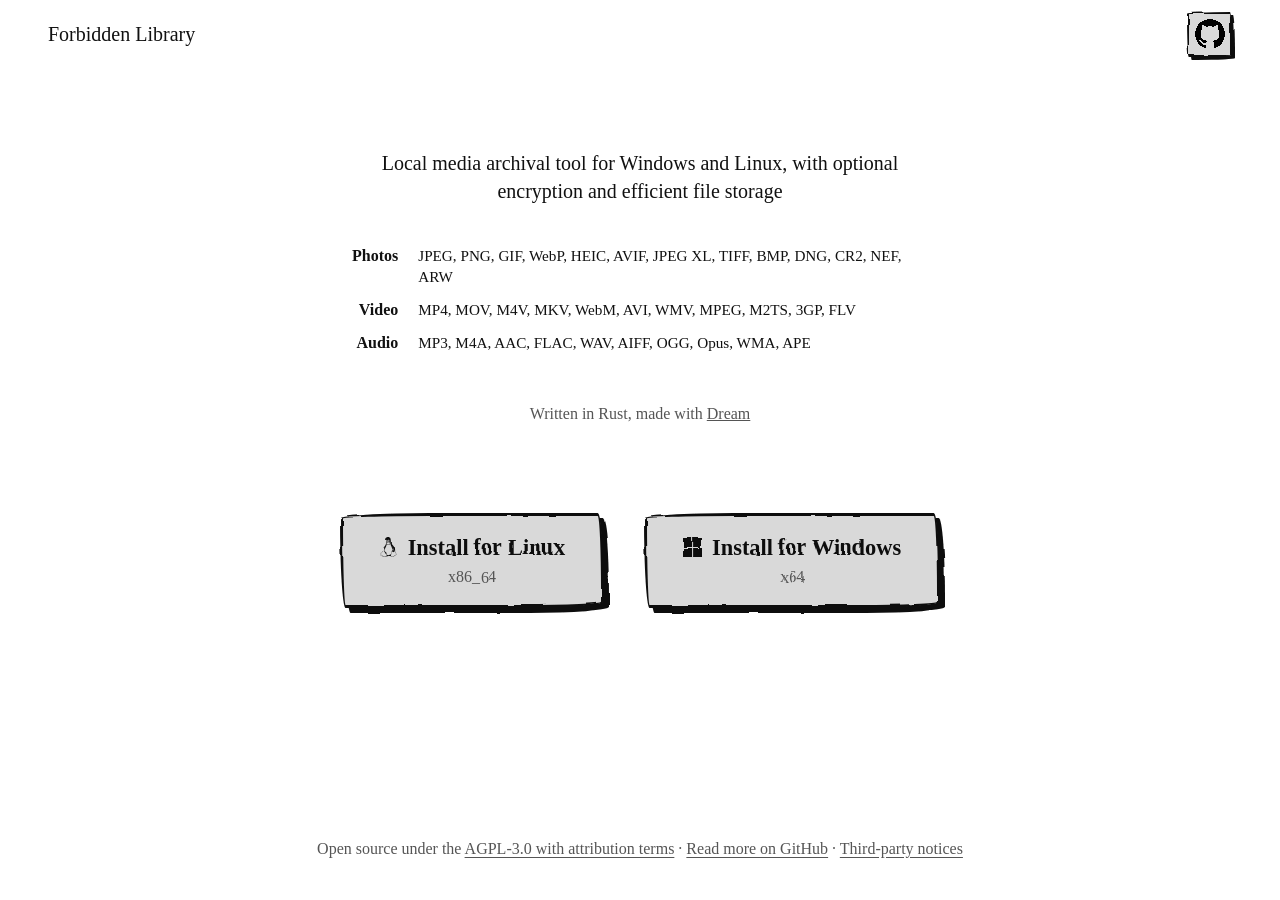
<file: docs/index.html>
<!DOCTYPE html>
<html lang="en">
<head>
  <meta charset="utf-8">
  <meta name="viewport" content="width=device-width, initial-scale=1">
  <title>Forbidden Library</title>
  <meta name="description" content="A local media archival tool for Windows and Linux, with optional encryption and efficient file storage">
  <link rel="icon" type="image/png" href="assets/app-icon.png">

  <!-- Link preview (embed) metadata -->
  <meta property="og:type" content="website">
  <meta property="og:site_name" content="Forbidden Library">
  <meta property="og:title" content="Forbidden Library">
  <meta property="og:description" content="A local media archival tool for Windows and Linux, with optional encryption and efficient file storage">
  <meta property="og:url" content="https://barusoup.github.io/Forbidden-Library/">
  <meta property="og:image" content="https://barusoup.github.io/Forbidden-Library/assets/social-card.png?v=2">
  <meta property="og:image:type" content="image/png">
  <meta property="og:image:width" content="1200">
  <meta property="og:image:height" content="630">
  <meta name="twitter:card" content="summary_large_image">
  <meta name="twitter:title" content="Forbidden Library">
  <meta name="twitter:description" content="A local media archival tool for Windows and Linux, with optional encryption and efficient file storage">
  <meta name="twitter:image" content="https://barusoup.github.io/Forbidden-Library/assets/social-card.png?v=2">
  <link rel="stylesheet" href="styles.css?v=33">
</head>
<body>
  <svg class="sketch-defs" aria-hidden="true" focusable="false">
    <filter id="sketch">
      <feTurbulence type="fractalNoise" baseFrequency="0.04" numOctaves="2" seed="7"/>
      <feDisplacementMap in="SourceGraphic" scale="3"/>
    </filter>
  </svg>

  <header class="site-header">
    <a class="brand" href="#top">
      <span>Forbidden Library</span>
    </a>
    <nav>
      <a class="github" href="https://github.com/barusoup/Forbidden-Library" aria-label="Forbidden Library on GitHub">
        <img src="assets/github-mark.png?v=21" alt="" width="30" height="30">
      </a>
    </nav>
  </header>

  <main id="top">
    <section class="about">
      <p class="tagline">Local media archival tool for Windows and Linux, with optional encryption and efficient file storage</p>

      <dl class="formats">
        <div>
          <dt>Photos</dt>
          <dd>JPEG, PNG, GIF, WebP, HEIC, AVIF, JPEG XL, TIFF, BMP, DNG, CR2, NEF, ARW</dd>
        </div>
        <div>
          <dt>Video</dt>
          <dd>MP4, MOV, M4V, MKV, WebM, AVI, WMV, MPEG, M2TS, 3GP, FLV</dd>
        </div>
        <div>
          <dt>Audio</dt>
          <dd>MP3, M4A, AAC, FLAC, WAV, AIFF, OGG, Opus, WMA, APE</dd>
        </div>
      </dl>

      <p class="written">Written in Rust, made with <a href="https://github.com/barusoup/Dream">Dream</a></p>
    </section>

    <section class="hero">
      <div class="downloads">
        <a class="download" id="download-windows" href="https://github.com/barusoup/Forbidden-Library/releases/latest">
          <span class="label">
            <svg class="win-icon" viewBox="0 0 24 24" aria-hidden="true" focusable="false">
              <!-- Windows logo: Simple Icons "windows" (CC0 1.0), https://simpleicons.org -->
              <path d="M0,0H11.377V11.372H0ZM12.623,0H24V11.372H12.623ZM0,12.623H11.377V24H0Zm12.623,0H24V24H12.623"/>
            </svg>
            <span>Install for Windows</span>
          </span>
          <span class="arch" id="arch-windows">x64</span>
        </a>
        <a class="download" id="download-linux" href="https://github.com/barusoup/Forbidden-Library/releases/latest">
          <span class="label">
            <!-- Linux logo: Simple Icons "linux" (CC0 1.0), https://simpleicons.org -->
            <svg class="linux-icon" viewBox="0 0 24 24" aria-hidden="true" focusable="false">
              <path d="M12.504 0c-.155 0-.315.008-.48.021-4.226.333-3.105 4.807-3.17 6.298-.076 1.092-.3 1.953-1.05 3.02-.885 1.051-2.127 2.75-2.716 4.521-.278.832-.41 1.684-.287 2.489a.424.424 0 00-.11.135c-.26.268-.45.6-.663.839-.199.199-.485.267-.797.4-.313.136-.658.269-.864.68-.09.189-.136.394-.132.602 0 .199.027.4.055.536.058.399.116.728.04.97-.249.68-.28 1.145-.106 1.484.174.334.535.47.94.601.81.2 1.91.135 2.774.6.926.466 1.866.67 2.616.47.526-.116.97-.464 1.208-.946.587-.003 1.23-.269 2.26-.334.699-.058 1.574.267 2.577.2.025.134.063.198.114.333l.003.003c.391.778 1.113 1.132 1.884 1.071.771-.06 1.592-.536 2.257-1.306.631-.765 1.683-1.084 2.378-1.503.348-.199.629-.469.649-.853.023-.4-.2-.811-.714-1.376v-.097l-.003-.003c-.17-.2-.25-.535-.338-.926-.085-.401-.182-.786-.492-1.046h-.003c-.059-.054-.123-.067-.188-.135a.357.357 0 00-.19-.064c.431-1.278.264-2.55-.173-3.694-.533-1.41-1.465-2.638-2.175-3.483-.796-1.005-1.576-1.957-1.56-3.368.026-2.152.236-6.133-3.544-6.139zm.529 3.405h.013c.213 0 .396.062.584.198.19.135.33.332.438.533.105.259.158.459.166.724 0-.02.006-.04.006-.06v.105a.086.086 0 01-.004-.021l-.004-.024a1.807 1.807 0 01-.15.706.953.953 0 01-.213.335.71.71 0 00-.088-.042c-.104-.045-.198-.064-.284-.133a1.312 1.312 0 00-.22-.066c.05-.06.146-.133.183-.198.053-.128.082-.264.088-.402v-.02a1.21 1.21 0 00-.061-.4c-.045-.134-.101-.2-.183-.333-.084-.066-.167-.132-.267-.132h-.016c-.093 0-.176.03-.262.132a.8.8 0 00-.205.334 1.18 1.18 0 00-.09.4v.019c.002.089.008.179.02.267-.193-.067-.438-.135-.607-.202a1.635 1.635 0 01-.018-.2v-.02a1.772 1.772 0 01.15-.768c.082-.22.232-.406.43-.533a.985.985 0 01.594-.2zm-2.962.059h.036c.142 0 .27.048.399.135.146.129.264.288.344.465.09.199.14.4.153.667v.004c.007.134.006.2-.002.266v.08c-.03.007-.056.018-.083.024-.152.055-.274.135-.393.2.012-.09.013-.18.003-.267v-.015c-.012-.133-.04-.2-.082-.333a.613.613 0 00-.166-.267.248.248 0 00-.183-.064h-.021c-.071.006-.13.04-.186.132a.552.552 0 00-.12.27.944.944 0 00-.023.33v.015c.012.135.037.2.08.334.046.134.098.2.166.268.01.009.02.018.034.024-.07.057-.117.07-.176.136a.304.304 0 01-.131.068 2.62 2.62 0 01-.275-.402 1.772 1.772 0 01-.155-.667 1.759 1.759 0 01.08-.668 1.43 1.43 0 01.283-.535c.128-.133.26-.2.418-.2zm1.37 1.706c.332 0 .733.065 1.216.399.293.2.523.269 1.052.468h.003c.255.136.405.266.478.399v-.131a.571.571 0 01.016.47c-.123.31-.516.643-1.063.842v.002c-.268.135-.501.333-.775.465-.276.135-.588.292-1.012.267a1.139 1.139 0 01-.448-.067 3.566 3.566 0 01-.322-.198c-.195-.135-.363-.332-.612-.465v-.005h-.005c-.4-.246-.616-.512-.686-.71-.07-.268-.005-.47.193-.6.224-.135.38-.271.483-.336.104-.074.143-.102.176-.131h.002v-.003c.169-.202.436-.47.839-.601.139-.036.294-.065.466-.065zm2.8 2.142c.358 1.417 1.196 3.475 1.735 4.473.286.534.855 1.659 1.102 3.024.156-.005.33.018.513.064.646-1.671-.546-3.467-1.089-3.966-.22-.2-.232-.335-.123-.335.59.534 1.365 1.572 1.646 2.757.13.535.16 1.104.021 1.67.067.028.135.06.205.067 1.032.534 1.413.938 1.23 1.537v-.043c-.06-.003-.12 0-.18 0h-.016c.151-.467-.182-.825-1.065-1.224-.915-.4-1.646-.336-1.77.465-.008.043-.013.066-.018.135-.068.023-.139.053-.209.064-.43.268-.662.669-.793 1.187-.13.533-.17 1.156-.205 1.869v.003c-.02.334-.17.838-.319 1.35-1.5 1.072-3.58 1.538-5.348.334a2.645 2.645 0 00-.402-.533 1.45 1.45 0 00-.275-.333c.182 0 .338-.03.465-.067a.615.615 0 00.314-.334c.108-.267 0-.697-.345-1.163-.345-.467-.931-.995-1.788-1.521-.63-.4-.986-.87-1.15-1.396-.165-.534-.143-1.085-.015-1.645.245-1.07.873-2.11 1.274-2.763.107-.065.037.135-.408.974-.396.751-1.14 2.497-.122 3.854a8.123 8.123 0 01.647-2.876c.564-1.278 1.743-3.504 1.836-5.268.048.036.217.135.289.202.218.133.38.333.59.465.21.201.477.335.876.335.039.003.075.006.11.006.412 0 .73-.134.997-.268.29-.134.52-.334.74-.4h.005c.467-.135.835-.402 1.044-.7zm2.185 8.958c.037.6.343 1.245.882 1.377.588.134 1.434-.333 1.791-.765l.211-.01c.315-.007.577.01.847.268l.003.003c.208.199.305.53.391.876.085.4.154.78.409 1.066.486.527.645.906.636 1.14l.003-.007v.018l-.003-.012c-.015.262-.185.396-.498.595-.63.401-1.746.712-2.457 1.57-.618.737-1.37 1.14-2.036 1.191-.664.053-1.237-.2-1.574-.898l-.005-.003c-.21-.4-.12-1.025.056-1.69.176-.668.428-1.344.463-1.897.037-.714.076-1.335.195-1.814.12-.465.308-.797.641-.984l.045-.022zm-10.814.049h.01c.053 0 .105.005.157.014.376.055.706.333 1.023.752l.91 1.664.003.003c.243.533.754 1.064 1.189 1.637.434.598.77 1.131.729 1.57v.006c-.057.744-.48 1.148-1.125 1.294-.645.135-1.52.002-2.395-.464-.968-.536-2.118-.469-2.857-.602-.369-.066-.61-.2-.723-.4-.11-.2-.113-.602.123-1.23v-.004l.002-.003c.117-.334.03-.752-.027-1.118-.055-.401-.083-.71.043-.94.16-.334.396-.4.69-.533.294-.135.64-.202.915-.47h.002v-.002c.256-.268.445-.601.668-.838.19-.201.38-.336.663-.336zm7.159-9.074c-.435.201-.945.535-1.488.535-.542 0-.97-.267-1.28-.466-.154-.134-.28-.268-.373-.335-.164-.134-.144-.333-.074-.333.109.016.129.134.199.2.096.066.215.2.36.333.292.2.68.467 1.167.467.485 0 1.053-.267 1.398-.466.195-.135.445-.334.648-.467.156-.136.149-.267.279-.267.128.016.034.134-.147.332a8.097 8.097 0 01-.69.468zm-1.082-1.583V5.64c-.006-.02.013-.042.029-.05.074-.043.18-.027.26.004.063 0 .16.067.15.135-.006.049-.085.066-.135.066-.055 0-.092-.043-.141-.068-.052-.018-.146-.008-.163-.065zm-.551 0c-.02.058-.113.049-.166.066-.047.025-.086.068-.14.068-.05 0-.13-.02-.136-.068-.01-.066.088-.133.15-.133.08-.031.184-.047.259-.005.019.009.036.03.03.05v.02h.003z"/>
            </svg>
            <span>Install for Linux</span>
          </span>
          <span class="arch" id="arch-linux">x86_64</span>
        </a>
      </div>
    </section>
  </main>

  <footer class="site-footer">
    <p>
      Open source under the <a href="https://github.com/barusoup/Forbidden-Library/blob/main/LICENSE">AGPL-3.0 with attribution terms</a> ·
      <a href="https://github.com/barusoup/Forbidden-Library#readme">Read more on GitHub</a> ·
      <a href="https://github.com/barusoup/Forbidden-Library/blob/main/THIRD_PARTY.md">Third-party notices</a>
    </p>
  </footer>

  <script>
    // Point each button at the newest installer for its platform and show the
    // version. Falls back to the releases page and a plain architecture label
    // if GitHub cannot be reached.
    (async function () {
      const repo = "barusoup/Forbidden-Library";
      const windowsButton = document.getElementById("download-windows");
      const linuxButton = document.getElementById("download-linux");
      const linux = /linux/i.test(navigator.userAgent) && !/android/i.test(navigator.userAgent);
      // Show the platform the visitor is on first; both stay available.
      if (linux) {
        linuxButton.parentNode.insertBefore(linuxButton, windowsButton);
      }
      try {
        const res = await fetch(`https://api.github.com/repos/${repo}/releases/latest`, {
          headers: { Accept: "application/vnd.github+json" }
        });
        if (!res.ok) return;
        const release = await res.json();
        const assets = release.assets || [];
        const setup = assets.find(a => /^ForbiddenLibrarySetup-.*\.exe$/i.test(a.name));
        const tarball = assets.find(a => /^ForbiddenLibrary-.*-linux-x86_64\.tar\.gz$/i.test(a.name));
        if (setup) {
          const version = setup.name.replace(/^ForbiddenLibrarySetup-/i, "").replace(/\.exe$/i, "");
          windowsButton.href = setup.browser_download_url;
          windowsButton.setAttribute("download", setup.name);
          document.getElementById("arch-windows").textContent = `x64-${version}`;
        }
        if (tarball) {
          const version = tarball.name.replace(/^ForbiddenLibrary-/i, "").replace(/-linux-x86_64\.tar\.gz$/i, "");
          linuxButton.href = tarball.browser_download_url;
          linuxButton.setAttribute("download", tarball.name);
          document.getElementById("arch-linux").textContent = `x86_64-${version}`;
        }
      } catch (err) {
        // Keep the fallback links and labels.
      }
    })();
  </script>
</body>
</html>
</file>
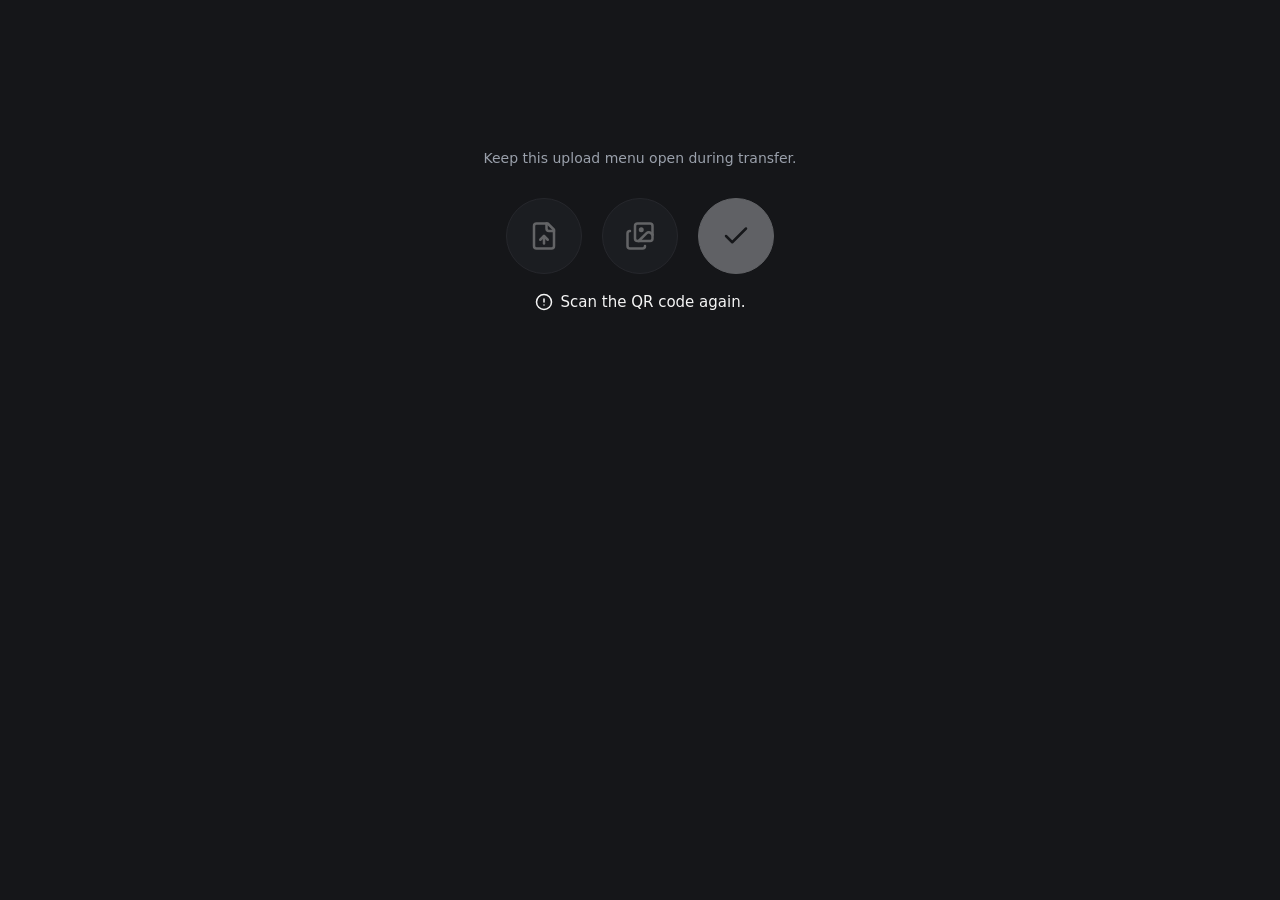
<file: crates/forbidden-library/src/remote_import.html>
<!doctype html>
<html lang="en"><meta charset="utf-8"><meta name="viewport" content="width=device-width,initial-scale=1">
<title>Forbidden Library</title>
<link rel="icon" type="image/png" href="[data-uri]">
<style>
:root{color-scheme:dark;font-family:system-ui,sans-serif;background:#151619;color:#f5f5f5}[hidden]{display:none!important}body{max-width:420px;margin:14vh auto;padding:24px;text-align:center}
.hint{color:#9aa0ab;font-size:14px;margin:0 0 32px}
.row{display:flex;justify-content:center;align-items:center;gap:20px}
button{display:grid;place-items:center;width:76px;height:76px;padding:0;border-radius:50%;border:1px solid #454750;background:#282a30;color:inherit;cursor:pointer}
button svg{width:30px;height:30px}
button.primary{background:#eceef3;color:#18191c;border-color:#eceef3}
button.small{width:40px;height:40px;border-radius:50%}button.small svg{width:18px;height:18px}
button:disabled{opacity:.35;cursor:default}
#picked{margin-top:28px;color:#b9bdc6;font-size:15px;gap:12px}
progress{display:block;width:100%;margin-top:28px;accent-color:#eceef3}
#status{display:flex;justify-content:center;align-items:center;gap:8px;min-height:24px;margin-top:16px;font-size:15px}
#status svg{width:18px;height:18px}
input[type=file]{display:none}
</style>
<p class="hint">Keep this upload menu open during transfer.</p>
<div class="row">
  <button id="add" aria-label="Add files" title="Add files"></button>
  <button id="addPhotos" aria-label="Add photos and videos" title="Add photos and videos"></button>
  <button id="send" class="primary" aria-label="Upload" title="Upload" disabled></button>
</div>
<div id="picked" class="row" hidden><span id="summary"></span><button id="clear" class="small" aria-label="Clear selection" title="Clear selection"></button></div>
<progress id="progress" value="0" max="1" hidden></progress>
<p id="status" role="status" aria-live="polite"></p>
<input id="files" type="file" multiple>
<input id="photos" type="file" accept="image/*,video/*" multiple>
<script>
'use strict';
const PATHS={
 fileUp:'<path d="M15 2H6a2 2 0 0 0-2 2v16a2 2 0 0 0 2 2h12a2 2 0 0 0 2-2V7Z"/><path d="M14 2v4a2 2 0 0 0 2 2h4"/><path d="M12 12v6"/><path d="m15 15-3-3-3 3"/>',
 x:'<path d="M18 6 6 18"/><path d="m6 6 12 12"/>',
 images:'<path d="m22 11-1.296-1.296a2.4 2.4 0 0 0-3.408 0L11 16"/><path d="M4 8a2 2 0 0 0-2 2v10a2 2 0 0 0 2 2h10a2 2 0 0 0 2-2"/><circle cx="13" cy="7" r="1" fill="currentColor"/><rect x="8" y="2" width="14" height="14" rx="2"/>',
 check:'<path d="M20 6 9 17l-5-5"/>',
 alert:'<circle cx="12" cy="12" r="10"/><line x1="12" x2="12" y1="8" y2="12"/><line x1="12" x2="12.01" y1="16" y2="16"/>'
};
const svg=name=>`<svg viewBox="0 0 24 24" fill="none" stroke="currentColor" stroke-width="2" stroke-linecap="round" stroke-linejoin="round" aria-hidden="true">${PATHS[name]}</svg>`;
const token=location.hash.slice(1);history.replaceState(null,'',location.pathname);
const $=id=>document.getElementById(id);
const add=$('add'),addPhotos=$('addPhotos'),send=$('send'),clear=$('clear'),input=$('files'),photos=$('photos'),picked=$('picked'),summary=$('summary'),progress=$('progress'),status=$('status');
const LIMIT_COUNT=500,LIMIT_FILE=2*1024**3,LIMIT_TOTAL=10*1024**3;
let selected=[],busy=false,finished=false;
const total=files=>files.reduce((n,f)=>n+f.size,0);
const say=(name,text='')=>{status.innerHTML=name?svg(name):'';status.append(text);};
const invalid=files=>files.length>LIMIT_COUNT||files.some(f=>!f.size||f.size>LIMIT_FILE)||total(files)>LIMIT_TOTAL;
function render(){
 picked.hidden=!selected.length;
 summary.textContent=selected.length===1?'1 file selected':`${selected.length} files selected`;
 add.disabled=addPhotos.disabled=busy||finished||!token;
 clear.disabled=busy||finished;
 send.disabled=busy||finished||!token||!selected.length;
}
if(!token){say('alert','Scan the QR code again.');}
add.innerHTML=svg('fileUp');addPhotos.innerHTML=svg('images');clear.innerHTML=svg('x');send.innerHTML=svg('check');
add.onclick=()=>input.click();
addPhotos.onclick=()=>photos.click();
// Each picker open adds to the selection, so pickers that return one file at a time still build up a full list.
const addFrom=picker=>{
 for(const file of picker.files){
  if(!selected.some(s=>s.name===file.name&&s.size===file.size&&s.lastModified===file.lastModified))selected.push(file);
 }
 picker.value='';
 say();render();
};
input.onchange=()=>addFrom(input);
photos.onchange=()=>addFrom(photos);
clear.onclick=()=>{selected=[];say();render();};
send.onclick=async()=>{
 const files=selected;
 if(!files.length||busy||finished)return;
 if(invalid(files)){say('alert','Too many files, too large, or empty.');return;}
 busy=true;render();
 progress.hidden=false;progress.max=files.length;progress.value=0;
 let done=0;
 try{
  for(const file of files){
   say(null,`${done} / ${files.length}`);
   const response=await fetch('/upload',{method:'PUT',headers:{Authorization:'Bearer '+token,'X-File-Name':encodeURIComponent(file.name)},body:file,credentials:'omit',redirect:'error'});
   if(!response.ok)throw Error(response.status===413?`${file.name} is too large.`:`Could not send ${file.name} (error ${response.status}). Scan again if the dialog closed.`);
   progress.value=++done;
  }
  const response=await fetch('/finish',{method:'POST',headers:{Authorization:'Bearer '+token},credentials:'omit',redirect:'error'});
  if(!response.ok)throw Error('Could not finish. Scan again.');
  finished=true;selected=[];
  say('check','Done');
 }catch(error){
  say('alert',error.message||`Stopped at ${done} / ${files.length}`);
 }finally{
  busy=false;render();
  if(finished)progress.hidden=true;
 }
};
addEventListener('beforeunload',event=>{if(busy){event.preventDefault();event.returnValue='';}});
render();
</script>
</file>
<file: docs/styles.css>
:root {
  --paper: #ffffff;
  --ink: #111111;
  --button: #d9d9d9;
  --button-tint: #e8e8e8;
  --button-hover: #c4c4c4;
  --muted: #555555;
  color-scheme: light;
}

* { box-sizing: border-box; }

html, body { margin: 0; }

body {
  font-family: "Segoe Print", "Bradley Hand", "Comic Sans MS", cursive;
  background: var(--paper);
  color: var(--ink);
  line-height: 1.4;
  min-height: 100vh;
  display: flex;
  flex-direction: column;
}

a { color: inherit; }

/* Hidden SVG that holds the wobble filters. */
.sketch-defs {
  position: absolute;
  width: 0;
  height: 0;
}

.site-header {
  display: flex;
  align-items: center;
  justify-content: space-between;
  padding: 0.75rem clamp(1.25rem, 5vw, 3rem);
}

.brand {
  display: inline-flex;
  align-items: center;
  gap: 0.6rem;
  font-size: 1.25rem;
  text-decoration: none;
}

/* Small version of the install button: same grey fill, outline and shadow. */
.github {
  position: relative;
  isolation: isolate;
  display: inline-flex;
  align-items: center;
  justify-content: center;
  width: 2.8rem;
  height: 2.8rem;
  transition: transform 0.15s ease;
}

/* The wobbly face sits behind the mark, so the mark itself stays crisp. */
.github::before {
  content: "";
  position: absolute;
  inset: 0;
  z-index: -1;
  background: var(--button);
  border: 2px solid var(--ink);
  border-radius: 255px 12px 225px 10px / 10px 225px 12px 255px;
  box-shadow: 3px 3px 0 var(--ink);
  filter: url(#sketch);
  transition: background 0.15s ease, box-shadow 0.15s ease;
}

/* The mark is a 30x30 pixel image shown at exactly one screen pixel per cell. */
.github img {
  width: 30px;
  height: 30px;
  image-rendering: pixelated;
}

.github:hover::before {
  background: var(--button-tint);
}

.github:active {
  transform: translate(2px, 2px);
}

.github:active::before {
  background: var(--button-hover);
  box-shadow: 1px 1px 0 var(--ink);
}

.github:focus-visible {
  outline: 2px dashed var(--ink);
  outline-offset: 4px;
}

main {
  flex: 1;
}

.hero {
  display: flex;
  justify-content: center;
  padding: 4.5rem 1.5rem 3rem;
}

/* Both platform buttons stay side by side; the script moves the visitor's
   platform first, but the other install is always reachable. */
.downloads {
  display: flex;
  flex-wrap: wrap;
  justify-content: center;
  align-items: flex-start;
  gap: 2rem 2.5rem;
}

.about {
  max-width: 40rem;
  margin: 0 auto;
  padding: 5rem 1.5rem 1rem;
  text-align: center;
}

.tagline {
  font-size: 1.25rem;
  margin: 0 0 2.5rem;
}

/* Two columns: the media type on the left, its formats on the right. */
.formats {
  display: grid;
  grid-template-columns: max-content 1fr;
  gap: 0.7rem 1.25rem;
  max-width: 36rem;
  margin: 0 auto 3rem;
  text-align: left;
}

.formats > div {
  display: contents;
}

.formats dt {
  font-weight: 700;
  text-align: right;
}

.formats dd {
  margin: 0;
  font-size: 0.95rem;
  color: var(--ink);
}

.written {
  margin: 0;
  color: var(--muted);
}

/* Irregular corner radii give the button a hand-drawn outline. */
.download {
  display: inline-flex;
  flex-direction: column;
  align-items: center;
  gap: 0.2rem;
  padding: 1rem 2.25rem;
  background: var(--button);
  color: var(--ink);
  border: 3px solid var(--ink);
  border-radius: 255px 18px 225px 16px / 16px 225px 18px 255px;
  box-shadow: 5px 5px 0 var(--ink);
  text-decoration: none;
  filter: url(#sketch);
  transition: background 0.15s ease, transform 0.15s ease, box-shadow 0.15s ease;
}

/* Hover only tints; the press (click) gives the shift and shadow change. */
.download:hover {
  background: var(--button-tint);
}

.download:active {
  background: var(--button-hover);
  transform: translate(2px, 2px);
  box-shadow: 3px 3px 0 var(--ink);
}

.download:focus-visible {
  outline: 2px dashed var(--ink);
  outline-offset: 6px;
}

.label {
  display: inline-flex;
  align-items: center;
  gap: 0.6rem;
  font-size: 1.4rem;
  font-weight: 700;
  white-space: nowrap;
}

.win-icon {
  width: 1.2rem;
  height: 1.2rem;
  fill: currentColor;
  filter: url(#sketch);
}

.linux-icon {
  width: 1.2rem;
  height: 1.2rem;
  fill: currentColor;
  filter: url(#sketch);
}

.arch {
  font-size: 1rem;
  color: var(--muted);
}

.site-footer {
  text-align: center;
  color: var(--muted);
  font-size: 1rem;
  padding: 1rem 1.5rem 1.5rem;
}

.site-footer a {
  text-underline-offset: 3px;
}

/* Text links only shift colour on hover, with no box behind them. The buttons
   handle their own hover, so they are left out. */
a:not(.download):not(.github) {
  transition: color 0.15s ease;
}

a:not(.download):not(.github):hover {
  color: var(--ink);
}
</file>
